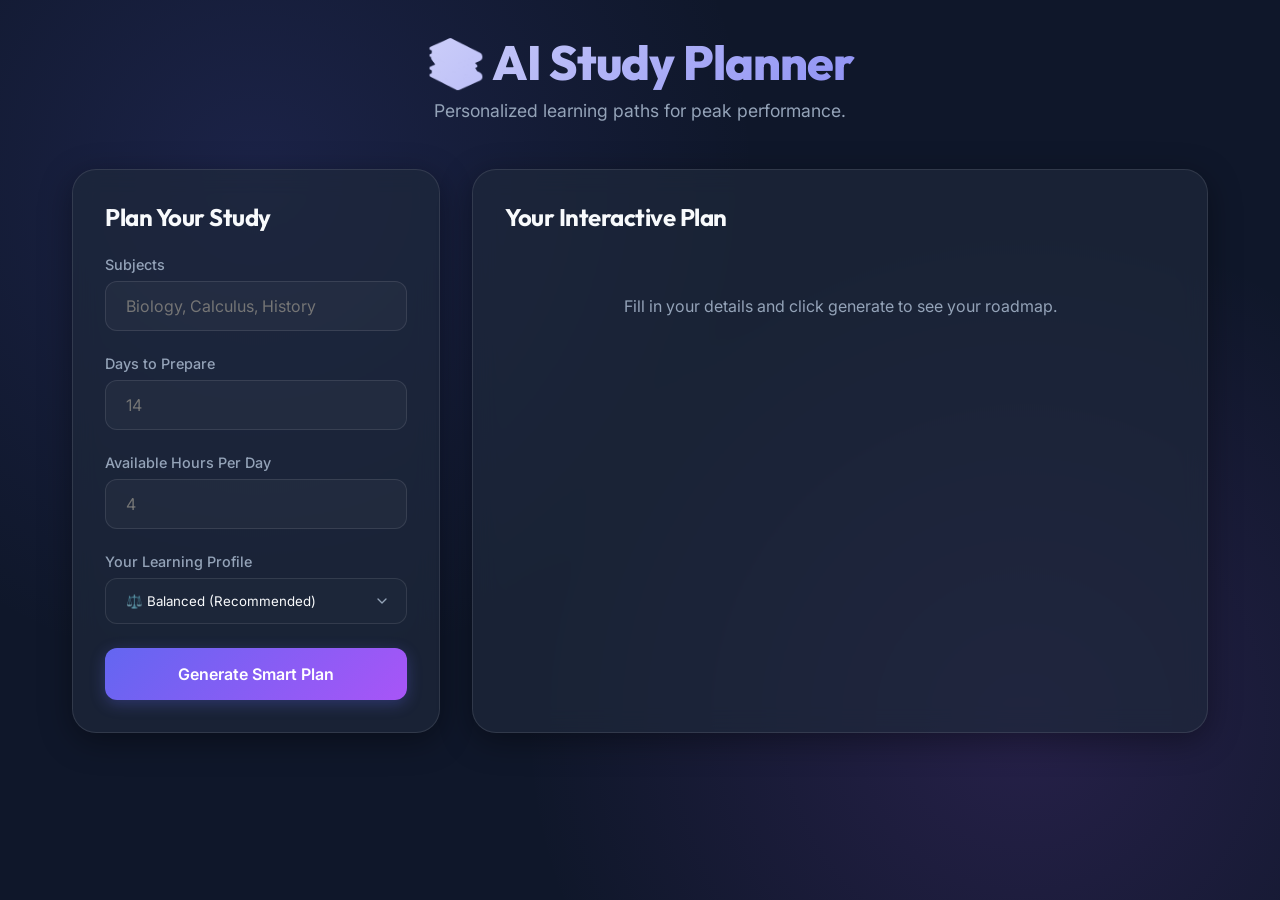
<file: index.html>
<!DOCTYPE html>
<html lang="en">

<head>
    <meta charset="UTF-8">
    <meta name="viewport" content="width=device-width, initial-scale=1.0">
    <title>AI Study Planner | Plan Smarter</title>
    <link rel="stylesheet" href="style.css">
</head>

<body>
    <div class="container">
        <header>
            <h1>📚 AI Study Planner</h1>
            <p class="subtitle">Personalized learning paths for peak performance.</p>
        </header>

        <main class="dashboard">
            <!-- Input Section -->
            <section class="glass-card left-panel">
                <h2>Plan Your Study</h2>
                <div class="form-group" style="margin-top: 1.5rem;">
                    <label for="subjects">Subjects</label>
                    <input type="text" id="subjects" placeholder="Biology, Calculus, History"
                        title="Comma-separated subjects">
                </div>

                <div class="form-group">
                    <label for="days">Days to Prepare</label>
                    <input type="number" id="days" placeholder="14" min="1">
                </div>

                <div class="form-group">
                    <label for="hours">Available Hours Per Day</label>
                    <input type="number" id="hours" placeholder="4" min="1" max="24">
                </div>

                <div class="form-group">
                    <label for="studyMode">Your Learning Profile</label>
                    <select id="studyMode">
                        <option value="balanced">⚖️ Balanced (Recommended)</option>
                        <option value="theoryExpert">🚀 Fast Theory Learner (More help with Math)</option>
                        <option value="mathExpert">🔢 Math Specialist (More help with Theory)</option>
                        <option value="steady">🐢 Equal Pace (Same for all)</option>
                    </select>
                </div>

                <button onclick="generatePlan()" id="generateBtn">Generate Smart Plan</button>
            </section>

            <!-- Results Section -->
            <section class="glass-card right-panel" id="result-section">
                <h2>Your Interactive Plan</h2>
                <div id="result" class="plan-container">
                    <div style="color: var(--text-muted); text-align: center; grid-column: 1/-1; padding: 3rem;">
                        <p>Fill in your details and click generate to see your roadmap.</p>
                    </div>
                </div>
            </section>
        </main>
    </div>

    <script src="script.js"></script>
</body>

</html>
</file>
<file: style.css>
@import url('https://fonts.googleapis.com/css2?family=Inter:wght@300;400;500;600;700&family=Outfit:wght@400;600;800&display=swap');

:root {
    --primary: #6366f1;
    --primary-glow: rgba(99, 102, 241, 0.4);
    --secondary: #a855f7;
    --accent: #22d3ee;
    --background: #0f172a;
    --surface: rgba(30, 41, 59, 0.7);
    --surface-border: rgba(255, 255, 255, 0.1);
    --text: #f8fafc;
    --text-muted: #94a3b8;
    --glass: rgba(255, 255, 255, 0.03);
    --glass-heavy: rgba(255, 255, 255, 0.05);
}

* {
    margin: 0;
    padding: 0;
    box-sizing: border-box;
    font-family: 'Inter', sans-serif;
}

body {
    background-color: var(--background);
    color: var(--text);
    min-height: 100vh;
    overflow-x: hidden;
    background-image:
        radial-gradient(circle at 20% 20%, rgba(99, 102, 241, 0.15) 0%, transparent 40%),
        radial-gradient(circle at 80% 80%, rgba(168, 85, 247, 0.15) 0%, transparent 40%);
}

h1,
h2,
h3 {
    font-family: 'Outfit', sans-serif;
    letter-spacing: -0.02em;
}

.container {
    max-width: 1200px;
    margin: 0 auto;
    padding: 2rem;
}

header {
    margin-bottom: 3rem;
    text-align: center;
}

header h1 {
    font-size: 3rem;
    font-weight: 800;
    background: linear-gradient(135deg, var(--text) 0%, var(--primary) 100%);
    -webkit-background-clip: text;
    background-clip: text;
    -webkit-text-fill-color: transparent;
    margin-bottom: 0.5rem;
}

.subtitle {
    color: var(--text-muted);
    font-size: 1.1rem;
}

/* Dashboard Layout */
.dashboard {
    display: grid;
    grid-template-columns: 1fr 2fr;
    gap: 2rem;
}

@media (max-width: 968px) {
    .dashboard {
        grid-template-columns: 1fr;
    }
}

/* Glass Card */
.glass-card {
    background: var(--surface);
    backdrop-filter: blur(12px);
    -webkit-backdrop-filter: blur(12px);
    border: 1px solid var(--surface-border);
    border-radius: 1.5rem;
    padding: 2rem;
    box-shadow: 0 8px 32px 0 rgba(0, 0, 0, 0.37);
    transition: transform 0.3s ease, box-shadow 0.3s ease;
}

.glass-card:hover {
    transform: translateY(-5px);
    box-shadow: 0 12px 48px 0 rgba(0, 0, 0, 0.5);
}

/* Form Styling */
.form-group {
    margin-bottom: 1.5rem;
}

.form-group label {
    display: block;
    margin-bottom: 0.5rem;
    font-weight: 500;
    color: var(--text-muted);
    font-size: 0.9rem;
}

input {
    width: 100%;
    background: var(--glass);
    border: 1px solid var(--surface-border);
    border-radius: 0.75rem;
    padding: 0.875rem 1.25rem;
    color: var(--text);
    font-size: 1rem;
    outline: none;
    transition: all 0.2s ease;
}

input:focus {
    border-color: var(--primary);
    box-shadow: 0 0 0 4px var(--primary-glow);
    background: var(--glass-heavy);
}

button {
    width: 100%;
    background: linear-gradient(135deg, var(--primary) 0%, var(--secondary) 100%);
    color: white;
    border: none;
    border-radius: 0.75rem;
    padding: 1rem;
    font-size: 1rem;
    font-weight: 600;
    cursor: pointer;
    transition: all 0.3s ease;
    box-shadow: 0 4px 15px rgba(99, 102, 241, 0.3);
}

button:hover {
    transform: scale(1.02);
    box-shadow: 0 6px 20px rgba(99, 102, 241, 0.5);
}

button:active {
    transform: scale(0.98);
}

/* Plan Display */
.plan-container {
    display: grid;
    grid-template-columns: repeat(auto-fill, minmax(250px, 1fr));
    gap: 1.5rem;
    margin-top: 1rem;
}

.study-item {
    background: var(--glass);
    border: 1px solid var(--surface-border);
    border-radius: 1rem;
    padding: 1.25rem;
    position: relative;
    overflow: hidden;
}

.study-item::before {
    content: '';
    position: absolute;
    top: 0;
    left: 0;
    width: 4px;
    height: 100%;
    background: var(--primary);
}

.item-subject {
    font-weight: 700;
    font-size: 1.1rem;
    margin-bottom: 0.5rem;
    display: block;
}

.item-hours {
    color: var(--accent);
    font-weight: 600;
    font-size: 0.9rem;
}

.loading {
    display: flex;
    align-items: center;
    justify-content: center;
    padding: 2rem;
    color: var(--primary);
    font-weight: 600;
    gap: 0.5rem;
}

.loading::after {
    content: '';
    width: 20px;
    height: 20px;
    border: 2px solid var(--primary);
    border-top-color: transparent;
    border-radius: 50%;
    animation: spin 0.8s linear infinite;
}

@keyframes spin {
    to {
        transform: rotate(360deg);
    }
}

select {
    width: 100%;
    background: var(--surface);
    border: 1px solid var(--surface-border);
    border-radius: 0.75rem;
    padding: 0.875rem 1.25rem;
    color: var(--text);
    outline: none;
    transition: all 0.2s ease;
    cursor: pointer;
    appearance: none;
    -webkit-appearance: none;
    background-image: url("data:image/svg+xml,%3Csvg xmlns='http://www.w3.org/2000/svg' width='24' height='24' viewBox='0 0 24 24' fill='none' stroke='%2394a3b8' stroke-width='2' stroke-linecap='round' stroke-linejoin='round'%3E%3Cpolyline points='6 9 12 15 18 9'%3E%3C/polyline%3E%3C/svg%3E");
    background-repeat: no-repeat;
    background-position: right 1rem center;
    background-size: 1.2em;
}

select:focus {
    border-color: var(--primary);
    box-shadow: 0 0 0 4px var(--primary-glow);
}

option {
    background-color: #1e293b;
    /* Solid dark color for options */
    color: var(--text);
    padding: 1rem;
}

/* Animations */
@keyframes fadeInUp {
    from {
        opacity: 0;
        transform: translateY(20px);
    }

    to {
        opacity: 1;
        transform: translateY(0);
    }
}

.animate-in {
    animation: fadeInUp 0.5s ease forwards;
}
</file>
